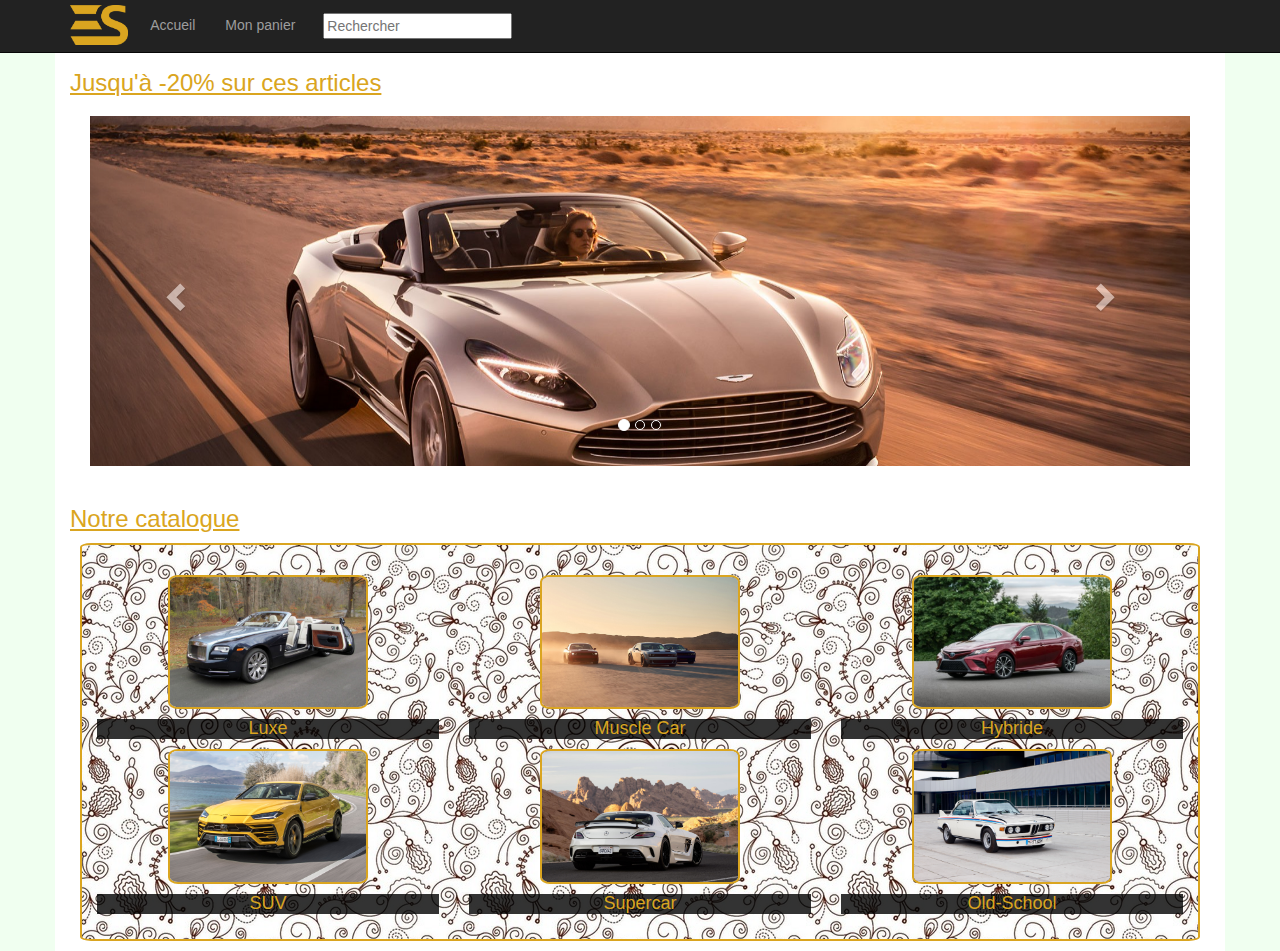
<file: index.html>
<!DOCTYPE html>
<html lang="fr">
<head>
	<meta charset="utf-8" />
	<title>Emre Sener G4S1</title>
	
	<link href="https://maxcdn.bootstrapcdn.com/bootstrap/3.3.7/css/bootstrap.min.css" rel="stylesheet">
	<script src="https://code.jquery.com/jquery-1.12.4.min.js"></script>
	<script src="https://maxcdn.bootstrapcdn.com/bootstrap/3.3.7/js/bootstrap.min.js"></script>
	
	<link rel="stylesheet" type="text/css" href="style.css">
</head>
<body>
	<!-- header: start -->
	
	<nav class="navbar navbar-inverse navbar-fixed-top">
		<div class="container">
			<div class="navbar-header">
				<button type="button" class="navbar-toggle collapsed" data-toggle="collapse" data-target="#navbar"
						aria-expanded="false" aria-controls="navbar">
					<span class="sr-only">Toggle navigation</span>
					<span class="icon-bar"></span>
					<span class="icon-bar"></span>
					<span class="icon-bar"></span>
				</button>
				<a href="/index.html">
					<img class="img-responsive logo" src="Images/logo.png" alt="ES">
				</a>
			</div>
			<div id="navbar" class="collapse navbar-collapse">
				<ul class="nav navbar-nav">
					<li><a href="index.html">Accueil</a></li>
					<li><a href="panier.html">Mon panier</a></li>
					<li class="recherche"><input type="text" placeholder="Rechercher"></li>
				</ul>
			</div>
		</div>
	</nav>
	
	<!-- header: end -->
	
	<!-- content: start -->
	<div class="container body-content">
		<div class="hidden-sm hidden-md hidden-lg index-promotion">
			<h3 class="index-titre"> Jusqu'à -20% sur ces articles</h3>
			<a href="article.html"><img src="Images/Aston-Martin-DB9.jpg" alt="Aston-Martin-DB9"></a>
			<a href="article.html"><img src="Images/Bentley-Continental-GT.jpg" alt="Bentley-Continental-GT"></a>
			<a href="article.html"><img src="Images/Marussia-B2.jpg" alt="Marussia-B2"></a>
		</div>
		<div class="row">
			<div class="col-xs-12 col-sm-12 col-md-12 col-lg-12">
				<h3 class="index-titre hidden-xs">Jusqu'à -20% sur ces articles</h3>
				<!-- Carousel: start -->
				
				<!-- source: https://www.tutorialrepublic.com/twitter-bootstrap-tutorial/bootstrap-carousel.php -->
				
				<div class="bs-example hidden-xs">
					<div id="myCarousel" class="carousel slide" data-ride="carousel">
						<!-- Carousel indicators -->
						<ol class="carousel-indicators">
							<li data-target="#myCarousel" data-slide-to="0" class="active"></li>
							<li data-target="#myCarousel" data-slide-to="1"></li>
							<li data-target="#myCarousel" data-slide-to="2"></li>
						</ol>   
						<!-- Wrapper for carousel items -->
						<div class="carousel-inner">
							<div class="item active">
								<a href="article.html"><img src="Images/Aston-Martin-DB9.jpg" alt="Aston-Martin-DB9"></a>
							</div>
							<div class="item">
								<a href="article.html"><img src="Images/Bentley-Continental-GT.jpg" alt="Bentley-Continental-GT"></a>
							</div>
							<div class="item">
								<a href="article.html"><img src="Images/Marussia-B2.jpg" alt="Marussia-B2"></a>
							</div>
						</div>
						<!-- Carousel controls -->
						<a class="carousel-control left" href="#myCarousel" data-slide="prev">
							<span class="glyphicon glyphicon-chevron-left"></span>
						</a>
						<a class="carousel-control right" href="#myCarousel" data-slide="next">
							<span class="glyphicon glyphicon-chevron-right"></span>
						</a>
					</div>
				</div>
				
				<!-- Carousel: end -->
				
			</div>
		</div>
		
		<h3 class="index-titre">Notre catalogue</h3>
		<div class="row index-catalogue">
			<div>
				<div class="col-xs-12 col-sm-6 col-md-4 col-lg-4 test">
					<a href="article.html"><img class="index-image" src="Images/Voiture-de-luxe.jpg" alt="LUXE"/></a>
					<a href="article.html"><h4 class="index-categorie">Luxe</h4></a>
				</div>
				<div class="col-xs-12 col-sm-6 col-md-4 col-lg-4">
					<a href="article.html"><img class="index-image" src="Images/Muscle-car.jpg" alt="MUSCLE-CAR"/></a>
					<a href="article.html"><h4 class="index-categorie">Muscle Car</h4></a>
				</div>
				<div class="col-xs-12 col-sm-6 col-md-4 col-lg-4">
					<a href="article.html"><img class="index-image" src="Images/Hybride.jpg" alt="HYBRIDE"/></a>
					<a href="article.html"><h4 class="index-categorie">Hybride</h4></a>
				</div>
				<div class="col-xs-12 col-sm-6 col-md-4 col-lg-4">
					<a href="article.html"><img class="index-image" src="Images/SUV.jpg" alt="SUV"/></a>
					<a href="article.html"><h4 class="index-categorie">SUV</h4></a>
				</div>
				<div class="col-xs-12 col-sm-6 col-md-4 col-lg-4">
					<a href="article.html"><img class="index-image" src="Images/Supercar.jpg" alt="SUPERCAR"/></a>
					<a href="article.html"><h4 class="index-categorie">Supercar</h4></a>
				</div>
				<div class="col-xs-12 col-sm-6 col-md-4 col-lg-4">
					<a href="article.html"><img class="index-image" src="Images/Old-school.jpg" alt="OLD-SCHOOL"/></a>
					<a href="article.html"><h4 class="index-categorie">Old-School</h4></a>
				</div>
			</div>
		</div>
	</div>
	<!-- content: end -->
	
	<!-- footer: start -->
	<footer>
	</footer>
	<!-- footer: end -->
</body>
</html>
</file>
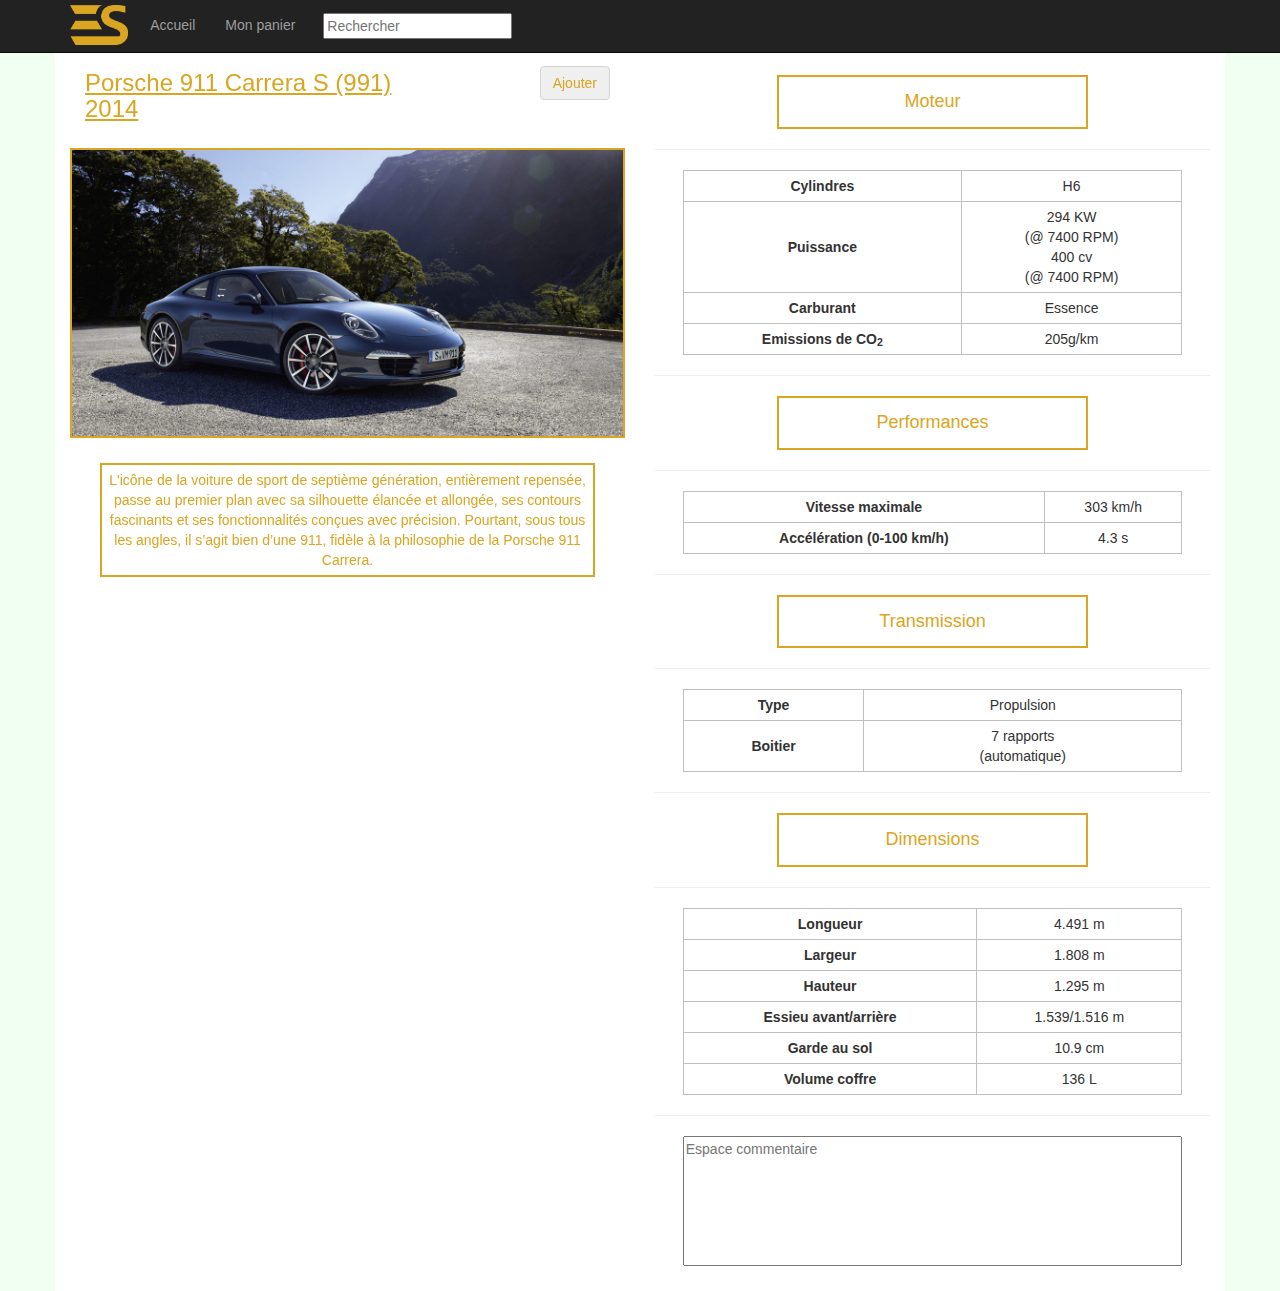
<file: article.html>
<!DOCTYPE html>
<html lang="fr">
<head>
	<meta charset="utf-8" />
	<title>Emre Sener G4S1</title>
	
	<link href="https://maxcdn.bootstrapcdn.com/bootstrap/3.3.7/css/bootstrap.min.css" rel="stylesheet">
	<script src="https://code.jquery.com/jquery-1.12.4.min.js"></script>
	<script src="https://maxcdn.bootstrapcdn.com/bootstrap/3.3.7/js/bootstrap.min.js"></script>
	
	<link rel="stylesheet" type="text/css" href="style.css">
</head>
<body>

	<!-- header: start -->
	
	<nav class="navbar navbar-inverse navbar-fixed-top">
		<div class="container">
			<div class="navbar-header">
				<button type="button" class="navbar-toggle collapsed" data-toggle="collapse" data-target="#navbar"
						aria-expanded="false" aria-controls="navbar">
					<span class="sr-only">Toggle navigation</span>
					<span class="icon-bar"></span>
					<span class="icon-bar"></span>
					<span class="icon-bar"></span>
				</button>
				<a href="/index.html">
					<img class="img-responsive logo" src="Images/logo.png" alt="ES">
				</a>
			</div>
			<div id="navbar" class="collapse navbar-collapse">
				<ul class="nav navbar-nav">
					<li><a href="index.html">Accueil</a></li>
					<li><a href="panier.html">Mon panier</a></li>
					<li class="recherche"><input type="text" placeholder="Rechercher"></li>
				</ul>
			</div>
		</div>
	</nav>
	
	<!-- header: end -->
	
	<!-- content: start -->
	<div class="container body-content">
		<div class="row">
			<div class="col-xs-12 col-sm-12 col-md-6 col-lg-6 article-presentation">
				<h3 class="article-intitule">Porsche 911 Carrera S (991) 2014</h3>
				<button type="button" class="btn btn-dark article-panier">Ajouter</button>
				<img class="img-responsive article-img" src="Images/Porsche.jpg" alt="Porsche 911 Carrera S"/>
				<p class="article-description">
					L'icône de la voiture de sport de septième génération, entièrement
					repensée, passe au premier plan avec sa silhouette élancée et allongée,
					ses contours fascinants et ses fonctionnalités conçues avec précision. 
					Pourtant, sous tous les angles, il s’agit bien d’une 911, 
					fidèle à la philosophie de la Porsche 911 Carrera.
				</p>
			</div>
			<div class="col-xs-12 col-sm-12 col-md-6 col-lg-6 article-specification">			
				<h4 class="article-categorie">Moteur</h4>
				<hr>
				<table class="article-caracteristiques">
					<tr>
						<th>Cylindres</th>
						<td>H6</td>
					</tr>
					<tr>
						<th>Puissance</th>
						<td>294 KW<br>(@ 7400 RPM)<br>400 cv<br>(@ 7400 RPM)</td>
					</tr>
					<tr>
						<th>Carburant</th>
						<td>Essence</td>
					</tr>
					<tr>
						<th>Emissions de CO<sub>2</sub></th>
						<td>205g/km</td>
					</tr>
				</table>
				<hr>
				<h4 class="article-categorie">Performances</h4>
				<hr>
				<table class="article-caracteristiques">
					<tr>
						<th>Vitesse maximale</th>
						<td>303 km/h</td>
					</tr>
					<tr>
						<th>Accélération (0-100 km/h)</th>
						<td>4.3 s</td>
					</tr>
				</table>
				<hr>
				<h4 class="article-categorie">Transmission</h4>
				<hr>
				<table class="article-caracteristiques">
					<tr>
						<th>Type</th>
						<td>Propulsion</td>
					</tr>
					<tr>
						<th>Boitier</th>
						<td>7 rapports<br>(automatique)</td>
					</tr>
				</table>
				<hr>
				<h4 class="article-categorie">Dimensions</h4>
				<hr>
				<table class="article-caracteristiques">
					<tr>
						<th>Longueur</th>
						<td>4.491 m</td>
					</tr>
					<tr>
						<th>Largeur</th>
						<td>1.808 m</td>
					</tr>
					<tr>
						<th>Hauteur</th>
						<td>1.295 m</td>
					</tr>
					<tr>
						<th>Essieu avant/arrière</th>
						<td>1.539/1.516 m</td>
					</tr>
					<tr>
						<th>Garde au sol</th>
						<td>10.9 cm</td>
					</tr>
					<tr>
						<th>Volume coffre</th>
						<td>136 L</td>
					</tr>
				</table>
				<hr>
				<textarea class="article-commentaire" placeholder="Espace commentaire"></textarea>
			</div>
		</div>
	</div>
	<!-- content: end -->
	
	<!-- footer: start -->
	<footer>
	</footer>
	<!-- footer: end -->
</body>
</html>
</file>
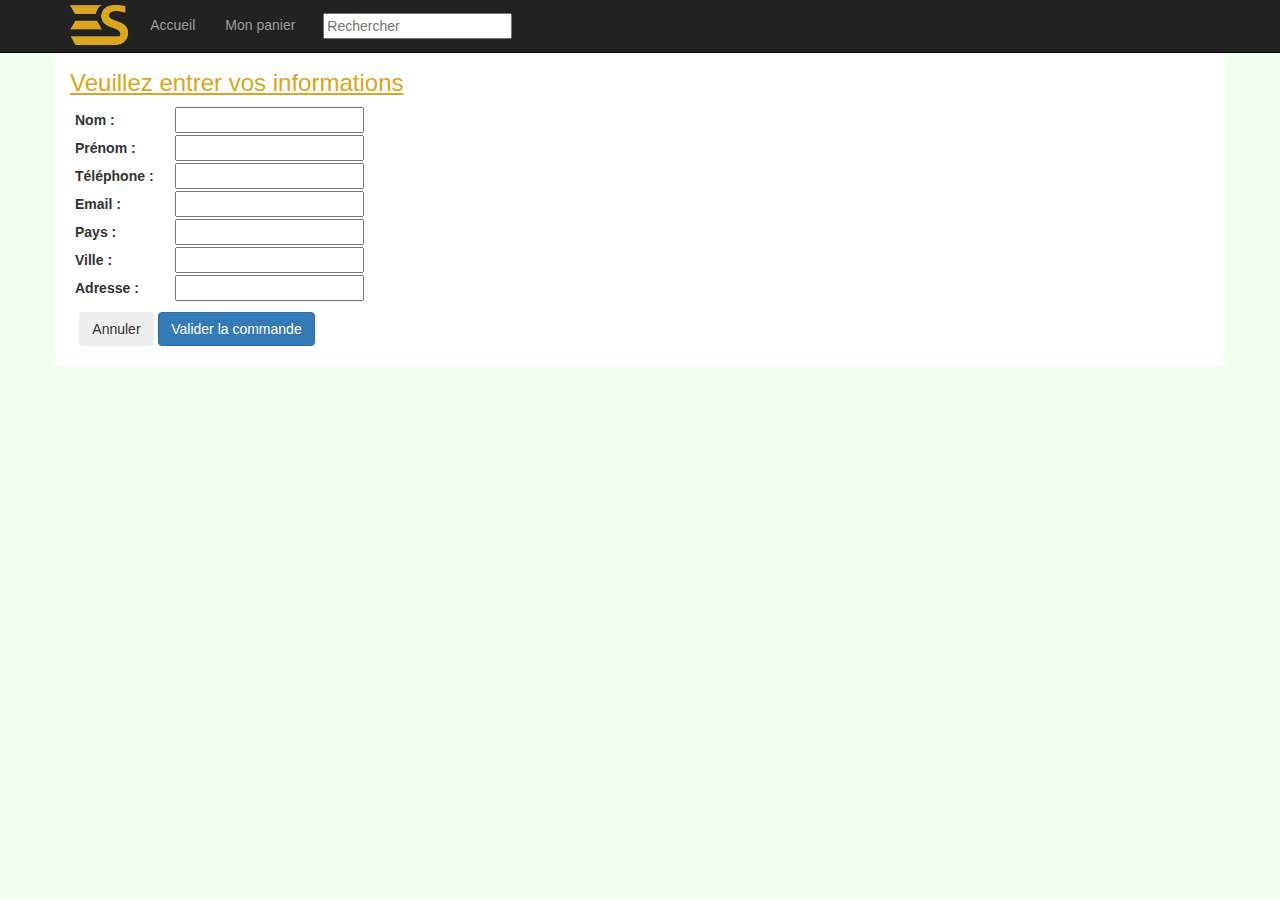
<file: confirmation-commande.html>
<!DOCTYPE html>
<html lang="fr">
<head>
	<meta charset="utf-8" />
	<title>Emre Sener G4S1</title>
	
	<link href="https://maxcdn.bootstrapcdn.com/bootstrap/3.3.7/css/bootstrap.min.css" rel="stylesheet">
	<script src="https://code.jquery.com/jquery-1.12.4.min.js"></script>
	<script src="https://maxcdn.bootstrapcdn.com/bootstrap/3.3.7/js/bootstrap.min.js"></script>
	
	<link rel="stylesheet" type="text/css" href="style.css">
</head>
<body>
	<!-- header: start -->
	
	<nav class="navbar navbar-inverse navbar-fixed-top">
		<div class="container">
			<div class="navbar-header">
				<button type="button" class="navbar-toggle collapsed" data-toggle="collapse" data-target="#navbar"
						aria-expanded="false" aria-controls="navbar">
					<span class="sr-only">Toggle navigation</span>
					<span class="icon-bar"></span>
					<span class="icon-bar"></span>
					<span class="icon-bar"></span>
				</button>
				<a href="/index.html">
					<img class="img-responsive logo" src="Images/logo.png" alt="ES">
				</a>
			</div>
			<div id="navbar" class="collapse navbar-collapse">
				<ul class="nav navbar-nav">
					<li><a href="index.html">Accueil</a></li>
					<li><a href="panier.html">Mon panier</a></li>
					<li class="recherche"><input type="text" placeholder="Rechercher"></li>
				</ul>
			</div>
		</div>
	</nav>
	
	<!-- header: end -->
	
	<!-- content: start -->
	<div class="container body-content">
		<h3 class="confirmation-commande-titre">Veuillez entrer vos informations</h3>
		<table class="confirmation-commande-informations">
			<tr>
				<th>Nom :</th>
				<td><input type="text" value=""></td>
			</tr>
			<tr>
				<th>Prénom :</th>
				<td><input type="text" value=""></td>
			</tr>
			<tr>
				<th>Téléphone :</th>
				<td><input type="text" value=""></td>
			</tr>
			<tr>
				<th>Email :</th>
				<td><input type="text" value=""></td>
			</tr>
			<tr>
				<th>Pays :</th>
				<td><input type="text" value=""></td>
			</tr>
			<tr>
				<th>Ville :</th>
				<td><input type="text" value=""></td>
			</tr>
			<tr>
				<th>Adresse :</th>
				<td><input type="text" value=""></td>
			</tr>
		</table>
		<div class="confirmation-commande-bouton">
			<form action="panier.html">
				<input type="submit" class="btn btn-secondary" value="Annuler"/>
			</form>
			<form action="commande-valide.html">
				<input type="submit" class="btn btn-primary" value="Valider la commande"/>
			</form>
		</div>
	</div>
	<!-- content: end -->
	
	<!-- footer: start -->
	<footer>
	</footer>
	<!-- footer: end -->
</body>
</html>
</file>
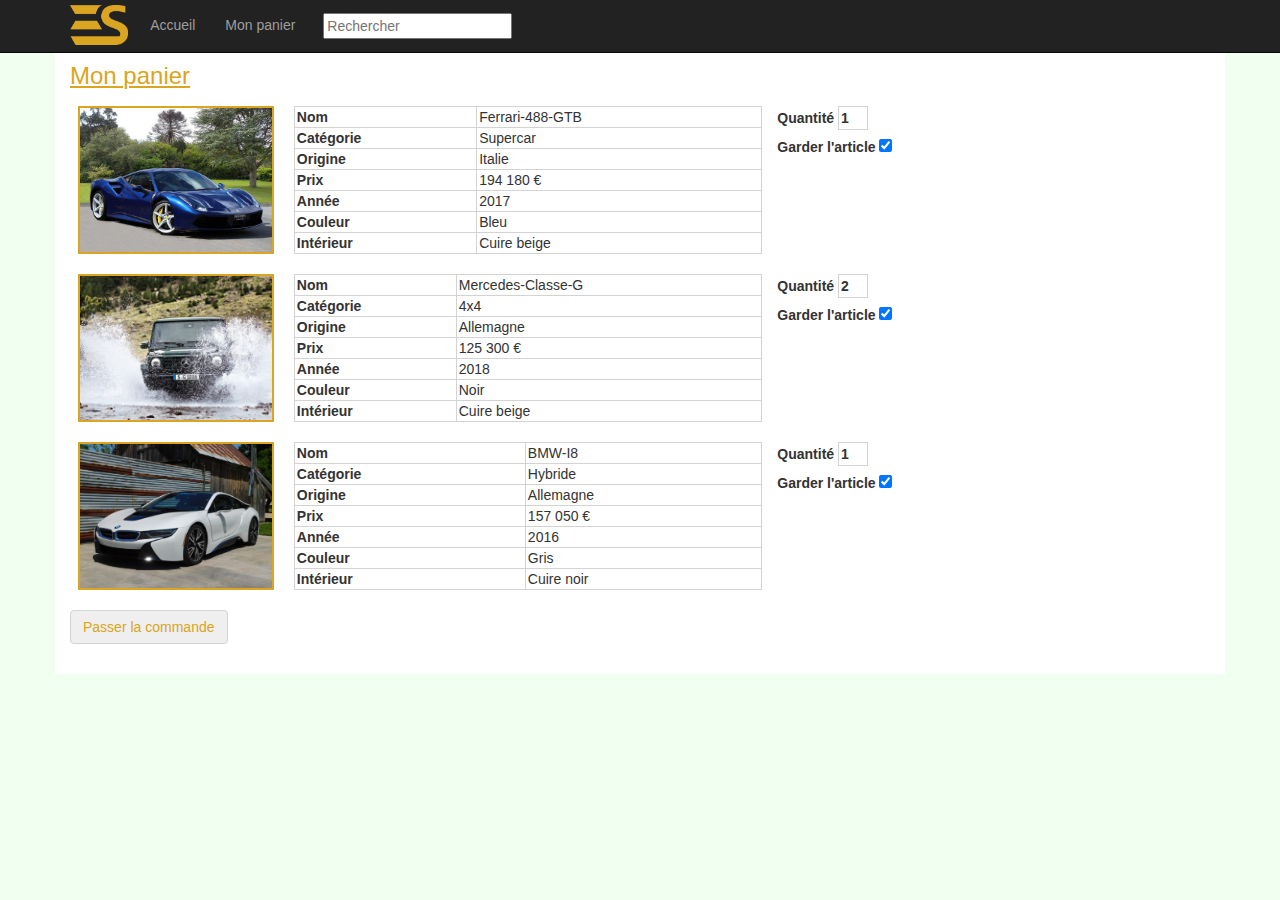
<file: panier.html>
<!DOCTYPE html>
<html lang="fr">
<head>
	<meta charset="utf-8" />
	<title>Emre Sener G4S1</title>
	
	<link href="https://maxcdn.bootstrapcdn.com/bootstrap/3.3.7/css/bootstrap.min.css" rel="stylesheet">
	<script src="https://code.jquery.com/jquery-1.12.4.min.js"></script>
	<script src="https://maxcdn.bootstrapcdn.com/bootstrap/3.3.7/js/bootstrap.min.js"></script>
	
	<link rel="stylesheet" type="text/css" href="style.css">
</head>
<body>
	<!-- header: start -->
	
	<nav class="navbar navbar-inverse navbar-fixed-top">
		<div class="container">
			<div class="navbar-header">
				<button type="button" class="navbar-toggle collapsed" data-toggle="collapse" data-target="#navbar"
						aria-expanded="false" aria-controls="navbar">
					<span class="sr-only">Toggle navigation</span>
					<span class="icon-bar"></span>
					<span class="icon-bar"></span>
					<span class="icon-bar"></span>
				</button>
				<a href="/index.html">
					<img class="img-responsive logo" src="Images/logo.png" alt="ES">
				</a>
			</div>
			<div id="navbar" class="collapse navbar-collapse">
				<ul class="nav navbar-nav">
					<li><a href="index.html">Accueil</a></li>
					<li><a href="panier.html">Mon panier</a></li>
					<li class="recherche"><input type="text" placeholder="Rechercher"></li>
				</ul>
			</div>
		</div>
	</nav>
	
	<!-- header: end -->
	
	<!-- content: start -->
	
	<div class="container body-content panier-page">
			<h3 class="panier-titre">Mon panier</h3>
			<div class="panier-liste">
				<div class="panier-article row">
					<img class="panier-photo-article col-xs-12 col-sm-4 col-md-4 col-lg-4" src="Images/Ferrari-488-GTB.jpg" alt="Ferrari-488-GTB">
					<table class="col-xs-8 col-sm-5 col-md-5 col-lg-5 panier-detail">
						<tr>
							<th>Nom</th>
							<td>Ferrari-488-GTB</td>
						</tr>
						<tr>
							<th>Catégorie</th>
							<td>Supercar</td>
						</tr>
						<tr>
							<th>Origine</th>
							<td>Italie</td>
						</tr>
						<tr>
							<th>Prix</th>
							<td>194 180 €</td>
						</tr>
						<tr>
							<th>Année</th>
							<td>2017</td>
						</tr>
						<tr>
							<th>Couleur</th>
							<td>Bleu</td>
						</tr>
						<tr>
							<th>Intérieur</th>
							<td>Cuire beige</td>
						</tr>
					</table>
					<form method="get" action="form.php" class="col-xs-4 col-sm-3 col-md-3 col-lg-3">
						<label>
							Quantité <input type="number" value="1" min="1" max="9" class="panier-quantite">
						</label>
						<br>
						<label>
							Garder l'article <input type="checkbox" checked="checked">
						</label>
					</form>
				</div>
				<div class="panier-article row">
					<img class="panier-photo-article col-xs-12 col-sm-4 col-md-4 col-lg-4" src="Images/Mercedes-Classe-G.jpg" alt="Mercedes-Classe-G">
					<table class="col-xs-8 col-sm-5 col-md-5 col-lg-5 panier-detail">
						<tr>
							<th>Nom</th>
							<td>Mercedes-Classe-G</td>
						</tr>
						<tr>
							<th>Catégorie</th>
							<td>4x4</td>
						</tr>
						<tr>
							<th>Origine</th>
							<td>Allemagne</td>
						</tr>
						<tr>
							<th>Prix</th>
							<td>125 300 €</td>
						</tr>
						<tr>
							<th>Année</th>
							<td>2018</td>
						</tr>
						<tr>
							<th>Couleur</th>
							<td>Noir</td>
						</tr>
						<tr>
							<th>Intérieur</th>
							<td>Cuire beige</td>
						</tr>
					</table>
					<form method="get" action="form.php" class="col-xs-4 col-sm-3 col-md-3 col-lg-3">
						<label>
							Quantité <input type="number" value="2" min="1" max="9" class="panier-quantite">
						</label>
						<br>
						<label>
							Garder l'article <input type="checkbox" checked="checked">
						</label>
					</form>
				</div>
				<div class="panier-article row">
					<img class="panier-photo-article col-xs-12 col-sm-4 col-md-4 col-lg-4" src="Images/BMW-I8.jpg" alt="BMW-I8">
					<table class="col-xs-8 col-sm-5 col-md-5 col-lg-5 panier-detail">
						<tr>
							<th>Nom</th>
							<td>BMW-I8</td>
						</tr>
						<tr>
							<th>Catégorie</th>
							<td>Hybride</td>
						</tr>
						<tr>
							<th>Origine</th>
							<td>Allemagne</td>
						</tr>
						<tr>
							<th>Prix</th>
							<td>157 050 €</td>
						</tr>
						<tr>
							<th>Année</th>
							<td>2016</td>
						</tr>
						<tr>
							<th>Couleur</th>
							<td>Gris</td>
						</tr>
						<tr>
							<th>Intérieur</th>
							<td>Cuire noir</td>
						</tr>
					</table>
					<form method="get" action="form.php" class="col-xs-4 col-sm-3 col-md-3 col-lg-3">
						<label>
							Quantité <input type="number" value="1" min="1" max="9" class="panier-quantite">
						</label>
						<br>
						<label>
							Garder l'article <input type="checkbox" checked="checked">
						</label>
					</form>
				</div>
			</div>
			<form action="confirmation-commande.html">
				<input type="submit" class="btn btn-secondary panier-commande" value="Passer la commande"/>
			</form>
	</div>
	<!-- content: end -->
	
	<!-- footer: start -->
	<footer>
	</footer>
	<!-- footer: end -->
</body>
</html>
</file>
<file: style.css>
/* ------ général ------ */

body{
	background-color: #F0FFF0;
	margin-top: 50px;
}

.flex-container {
  display: flex;
  height: 40px;
}

.recherche{
	margin: 13px;
}

.logo {
	height: 50px;
	padding-top: 5px;
	padding-bottom: 5px;
	margin-right: 7px;
}

.body-content {
	background-color: #FFFFFF;
}

form{
	margin-bottom: 20px;
}

/* ------ Article ------ */

.article-presentation {
	position: -webkit-sticky; /* Safari */
	position: sticky;
	top: 50px;
}

.article-specification {
	background-color: #FFFFFF;
	margin-top: 15px;
}

.article-description {
	margin: 25px 30px;
	text-align: center;
	color: goldenrod;
	border: solid 2px goldenrod;
	padding: 5px;
}

.article-img {
	border: 2px solid goldenrod;
}

.article-intitule{
	text-decoration: underline;
	color: goldenrod;
	margin-bottom: 25px;
	float: left;
	margin-left: 15px;
	max-width: 60%;
}

.article-categorie{
	color: goldenrod;
	text-align: center;
	border: 2px solid goldenrod;
	padding: 15px;
	margin-left: 22%;
	margin-right: 22%;
}

.article-caracteristiques {
	margin-left: 5%;
	margin-right: 5%;
	width: 90%;
}

.article-caracteristiques td, .article-caracteristiques th{
	border: 1px solid silver;
	text-align: center;
	padding: 5px;
}

.article-commentaire{
	width: 90%;
	margin-left: 5%;
	height: 130px;
	margin-bottom: 20px;
	resize: none;
}

.article-panier{
	float: right;
	margin-top: 16px;
	margin-right: 15px;
	border: 1px solid lightgrey;
	color: goldenrod;
}

/* ------ index ------ */

.index-image{
	width: 200px;
	border: 2px solid goldenrod;
	border-radius: 5%;
}

.index-titre{
	color: goldenrod;
	text-decoration: underline;
}

.index-catalogue{
	text-align: center;
	background-image: url("Images/Background-body.jpg");	
	padding-top: 30px;
	padding-bottom: 15px;
	border: 2px solid goldenrod;
	background-position: -10px;
	border-radius: 1%;
	margin: 10px;
}

.index-categorie{
	color: goldenrod;
	background-color: rgba(0,0,0,0.8);
}

/* carousel */
.carousel{
    background: #2f4357;
    margin-top: 20px;
}
.carousel .item{
    min-height: 280px; /* Prevent carousel from being distorted if for some reason image doesn't load */
	max-height: 350px;
}
.carousel .item img{
    margin: 0 auto; /* Align slide image horizontally center */
}
.bs-example{
	margin: 20px;
}

.index-promotion img{
	width: 200px;
	margin-bottom: 5px;
}

.index-promotion{
	text-align: center;
	border-bottom: 1px solid lightgrey;
	padding-bottom: 5px;
}

/* ------ Panier ------ */

.panier-photo-article{
	width: 196px;
	padding: 0px;
	border: 2px solid goldenrod;
	margin-bottom: 20px;
	margin-right: 20px;
}

.panier-detail{
	margin-bottom: 20px;
}

.panier-detail th, .panier-detail td{
	border: 1px solid lightgrey;
	padding-left: 2px;
}

.panier-liste{
	margin-left: 2%;
	margin-right: 2%;
}

.panier-quantite{
	width: 30px;
	border: 1px solid lightgrey;
}

.panier-page{
	padding-top: 11px;
}

.panier-titre{
	color: goldenrod;
	text-decoration: underline;
	margin-bottom: 17px;
	margin-top: 2px;
}

.panier-commande{
	color: goldenrod;
	border: solid 1px lightgrey;
	margin-bottom: 10px;
}

/* ------ Confirmation Commande ------ */

.confirmation-commande-titre{
	color: goldenrod;
	text-decoration: underline;
}

.confirmation-commande-informations{
	margin-left: 5px;
}

.confirmation-commande-informations th{
	width: 100px;
}

.confirmation-commande-informations td{
	padding-bottom: 1px;
	padding-top: 1px;
}

.confirmation-commande-bouton{
	margin-top: 10px;
	margin-left: 7px;
	display: flex;
	justify-content: space-around;
	width: 240px;
}

/* ------ Commande Validé ------ */

.commande-valide-bouton{
	border: 1px solid lightgrey;
	color: goldenrod;
	margin-bottom: 10px;
}
</file>
